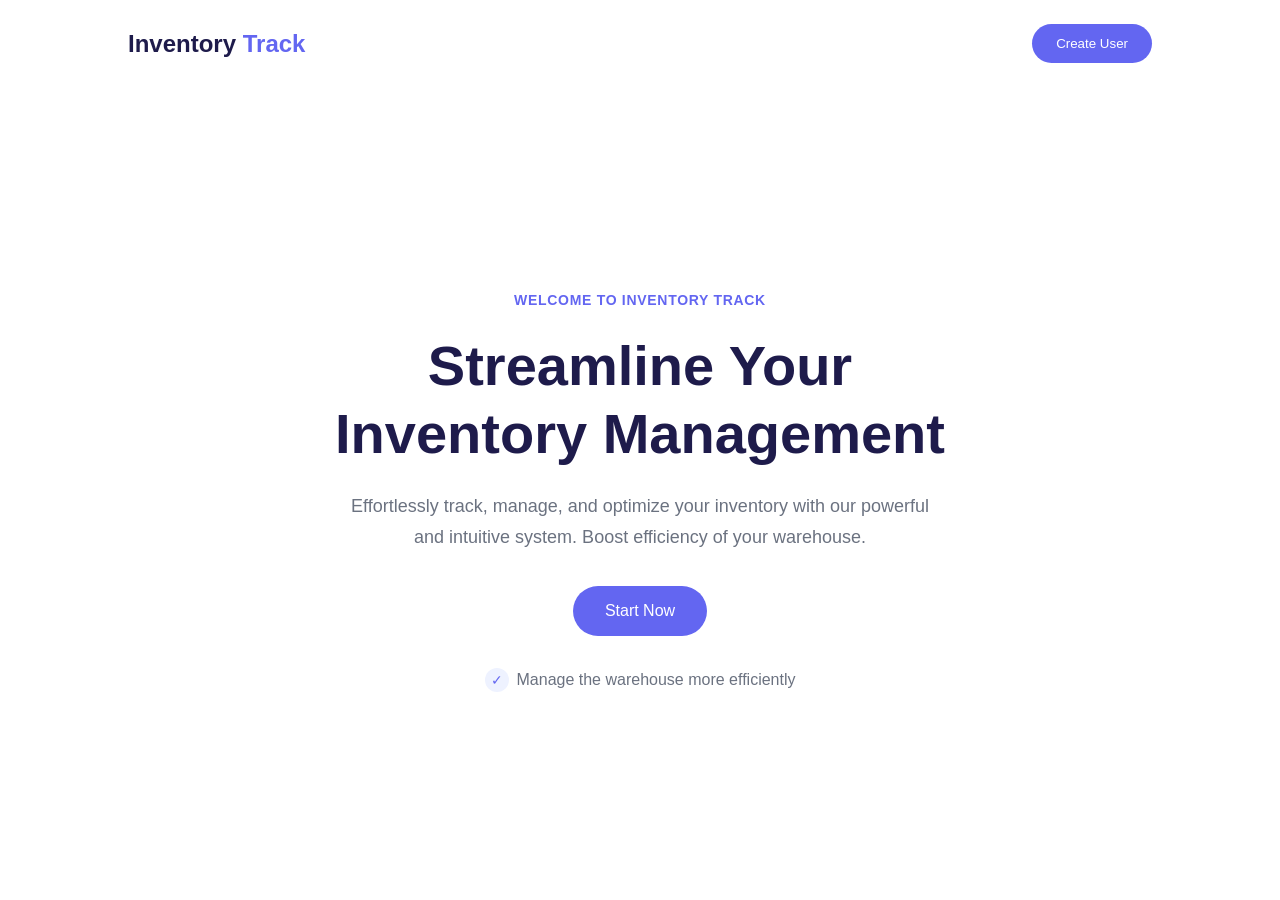
<file: index.html>
<!DOCTYPE html>
<html lang="en">
  <head>
    <meta charset="UTF-8" />
    <meta name="viewport" content="width=device-width, initial-scale=1.0" />
    <title>Inventory Track</title>
    <link rel="stylesheet" href="assets/css/index.css" />
  </head>
  <body>
    <nav class="navbar">
      <div class="logo">
        <span class="logo-text">Inventory</span>
        <span class="logo-colored">Track</span>
      </div>
      <a href="pages/CreateUsers.php">
        <button class="create-btn">Create User</button>
      </a>
    </nav>

    <main class="hero">
      <div class="welcome-tag">WELCOME TO INVENTORY TRACK</div>

      <h1 class="hero-title">
        Streamline Your<br />
        Inventory Management
      </h1>

      <p class="hero-description">
        Effortlessly track, manage, and optimize your inventory with our
        powerful<br />
        and intuitive system. Boost efficiency of your warehouse.
      </p>

      <a href="pages/login.php">
        <button class="start-btn">Start Now</button>
      </a>

      <div class="feature">
        <div class="feature-icon">✓</div>
        <span class="feature-text">Manage the warehouse more efficiently</span>
      </div>
    </main>
  </body>
</html>
</file>
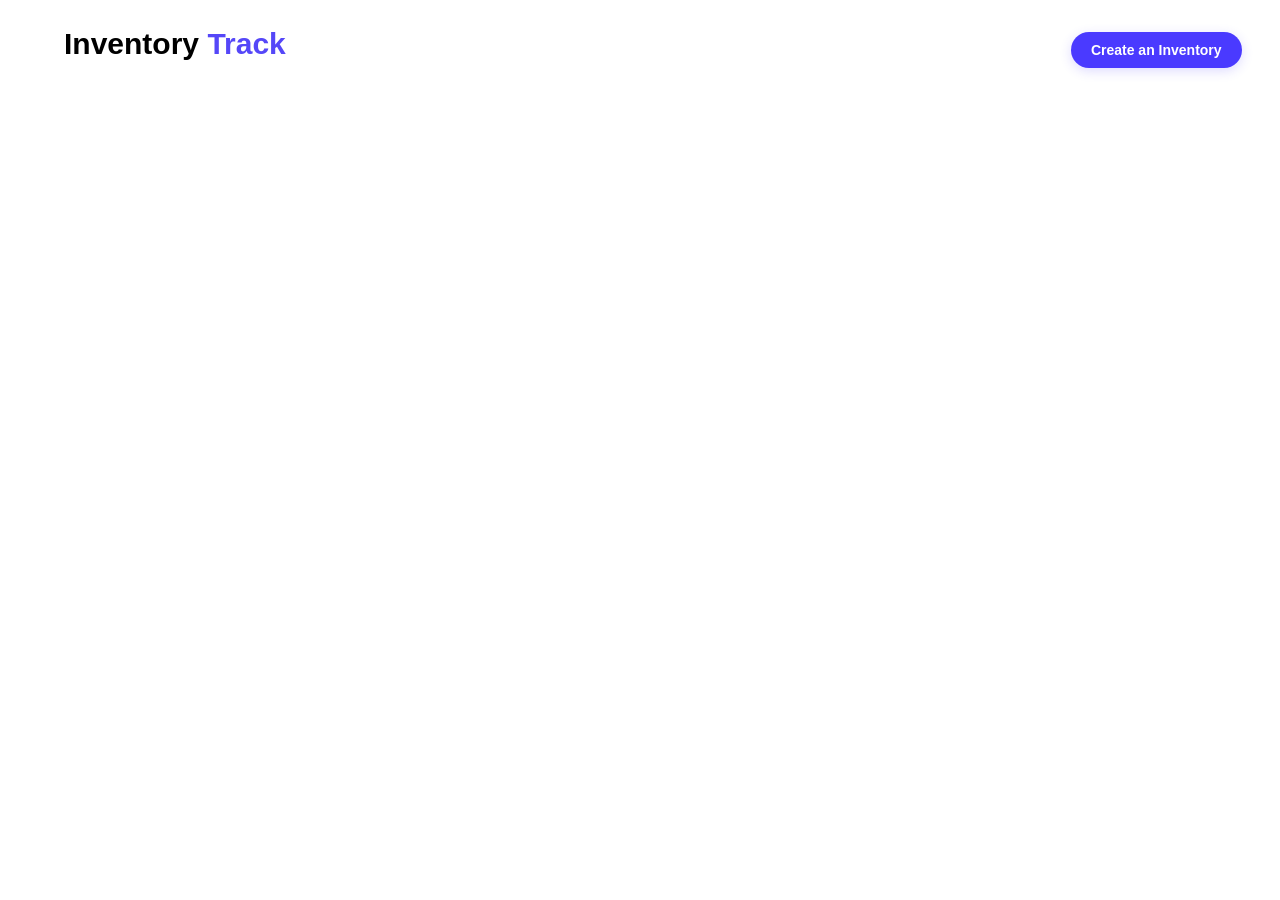
<file: includes/navbar.html>
<!DOCTYPE html>
<html lang="en">
  <head>
    <meta charset="UTF-8" />
    <meta name="viewport" content="width=device-width, initial-scale=1.0" />
    <title>Inventory Track</title>
    <link rel="stylesheet" href="/assets/css/navbar.css" />
  </head>
  <body>
    <div class="group37317">
      <div class="navbar">
        <div class="rectangle4269"></div>
        <div class="primaryBtn">
          <div class="buttonText">Create an Inventory</div>
        </div>
      </div>
      <div class="inventoryTrack">
        <span class="inventoryText">Inventory </span
        ><span class="trackText">Track</span>
      </div>
    </div>
  </body>
</html>
</file>
<file: assets/css/index.css>
:root {
    --primary-color: #6366F1;
    --text-color: #1E1B4B;
    --bg-color: #ffffff;
    --gray-600: #6B7280;
    --indigo-50: #EEF2FF;
  }
  
  * {
    margin: 0;
    padding: 0;
    box-sizing: border-box;
  }
  
  body {
    background-color: var(--bg-color);
    color: var(--text-color);
    min-height: 100vh;
    font-family: -apple-system, BlinkMacSystemFont, 'Segoe UI', Roboto, Oxygen, Ubuntu, Cantarell, sans-serif;
  }
  
  .navbar {
    display: flex;
    justify-content: space-between;
    align-items: center;
    padding: 1.5rem 8rem;
    background-color: var(--bg-color);
    
  }
  
  .logo {
    font-size: 1.5rem;
    font-weight: 600;
  }
  
  .logo-text {
    color: var(--text-color);
  }
  
  .logo-colored {
    color: var(--primary-color);
  }
  
  .create-btn {
    background-color: var(--primary-color);
    color: white;
    border: none;
    padding: 0.75rem 1.5rem;
    border-radius: 9999px;
    font-weight: 500;
    cursor: pointer;
    transition: all 0.2s ease;
  }
  
  .create-btn:hover {
    transform: translateY(-1px);
    box-shadow: 0 4px 6px rgba(99, 102, 241, 0.2);
  }


.hero {
    text-align: center;
    padding: 6rem 2rem;
    max-width: 1000px;
    margin: 0 auto;
    display: flex;
    flex-direction: column;
    justify-content: center;
    align-items: center;
    min-height: calc(100vh - 90px); 
}

  
  .welcome-tag {
    color: var(--primary-color);
    font-weight: 600;
    font-size: 0.875rem;
    letter-spacing: 0.05em;
    margin-bottom: 1.5rem;
    text-transform: uppercase;
  }
  
  .hero-title {
    font-size: 3.5rem;
    font-weight: 700;
    line-height: 1.2;
    margin-bottom: 1.5rem;
    color: var(--text-color);
  }
  
  .hero-description {
    color: var(--gray-600);
    font-size: 1.125rem;
    line-height: 1.75;
    margin-bottom: 2rem;
  }
  
  .start-btn {
    background-color: var(--primary-color);
    color: white;
    border: none;
    padding: 1rem 2rem;
    border-radius: 9999px;
    font-weight: 500;
    font-size: 1rem;
    cursor: pointer;
    transition: all 0.2s ease;
    margin-bottom: 2rem;
  }
  
  .start-btn:hover {
    transform: translateY(-1px);
    box-shadow: 0 4px 6px rgba(99, 102, 241, 0.2);
  }
  

  .feature {
    display: flex;
    align-items: center;
    justify-content: center;
    gap: 0.5rem;
  }
  
  .feature-icon {
    background-color: var(--indigo-50);
    color: var(--primary-color);
    width: 1.5rem;
    height: 1.5rem;
    border-radius: 50%;
    display: flex;
    align-items: center;
    justify-content: center;
    font-size: 0.875rem;
  }
  
  .feature-text {
    color: var(--gray-600);
    font-size: 1rem;
  }
  
 
  @media (max-width: 768px) {
    .navbar {
      padding: 1rem 2rem;
    }
  
    .hero-title {
      font-size: 2.5rem;
    }
  
    .hero-description br {
      display: none;
    }
  
    .hero {
      padding: 4rem 1rem;
    }
  }
</file>
<file: assets/css/navbar.css>
* {
    margin: 0;
    padding: 0;
    box-sizing: border-box;
}

body {
    font-family: 'DM Sans', sans-serif;
}

.group37317 {
    width: 100%;
    height: 100%;
    position: relative;
}

.navbar {
    width: 100%;
    height: 126px;
    position: absolute;
}

.rectangle4269 {
    width: 100%;
    height: 126px;
    background-color: white;
}

.primaryBtn {
    padding: 15px 30px; 
    position: absolute;
    right: 5%; 
    top: 32px;
    background-color: #4A3AFF;
    box-shadow: 0px 3px 12px rgba(74, 58, 255, 0.18);
    border-radius: 56px;
    justify-content: center;
    align-items: center;
    display: flex;
    gap: 8px;
}

.buttonText {
    text-align: center;
    color: white;
    font-size: 16px; 
    font-weight: 700;
    font-family: 'Plus Jakarta Display', sans-serif;
    word-wrap: break-word;
}

.inventoryTrack {
    width: auto;
    height: auto;
    position: absolute;
    left: 5%; 
    top: 32px;
    text-align: center;
}

.inventoryText, .trackText {
    font-size: 36px; 
    font-weight: 700;
    line-height: 4px;
}

.inventoryText {
    color: black;
}

.trackText {
    color: #5547F8;
}

@media (max-width: 1440px) {
    .navbar {
        height: 100px;
    }

    .primaryBtn {
        padding: 12px 24px;
    }

    .buttonText {
        font-size: 14px;
    }

    .inventoryTrack {
        top: 40px;
    }

    .inventoryText, .trackText {
        font-size: 32px;
    }
}

/* Media query for 14-inch laptop size (~1366px wide) */
@media (max-width: 1366px) {
    .navbar {
        height: 90px;
    }

    .primaryBtn {
        padding: 10px 20px;
        right: 3%;
    }

    .buttonText {
        font-size: 14px;
    }

    .inventoryText, .trackText {
        font-size: 30px;
    }
}
</file>
